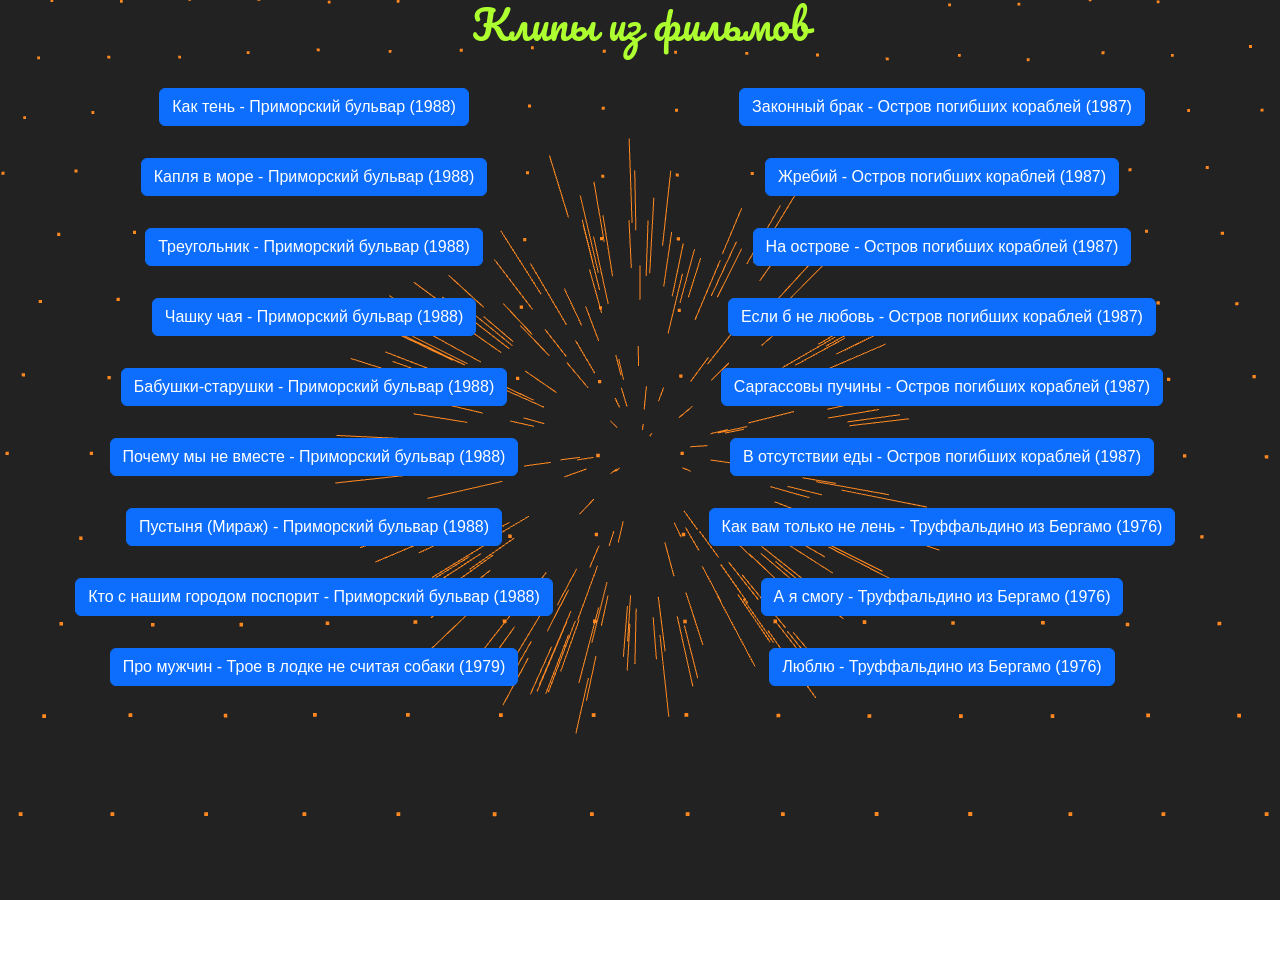
<file: videorus3/videorus3.html>
<!DOCTYPE html>
<html lang="en">
<head>
<meta charset="UTF-8">
<meta name="viewport" content="width=device-width, initial-scale=1.0">
    <title>Видеоклипы 3</title>
<link rel="stylesheet" href="https://cdn.jsdelivr.net/npm/bootstrap@5.3.3/dist/css/bootstrap.min.css" 
integrity="sha384-QWTKZyjpPEjISv5WaRU9OFeRpok6YctnYmDr5pNlyT2bRjXh0JMhjY6hW+ALEwIH" crossorigin="anonymous">
<link rel="stylesheet" href="videorus3.css" />
    <link rel="icon" type="Images/x-icon" href="../atsicon.ico"/>
</head>
<body>
    <div id="element"> </div>

<h1>Клипы из фильмов</h1>
<div class="container-fluid text-center">
    <div class="row">
        <div class="col-6">

<a href="https://cloud.mail.ru/public/mTNU/pXsxUE6uR" target="_blank">
<button class="btn btn-primary">Как тень - Приморский бульвар (1988)</button></a><br>

<a href="https://cloud.mail.ru/public/Uvvz/AehYBdSgF" target="_blank">
<button class="btn btn-primary">Капля в море - Приморский бульвар (1988)</button></a><br>
    
<a href="https://cloud.mail.ru/public/Ypvz/PWtRH1dGR" target="_blank">
<button class="btn btn-primary">Треугольник - Приморский бульвар (1988)</button></a><br>
    
<a href="https://cloud.mail.ru/public/hUtf/uqNnvAVsc" target="_blank">
<button class="btn btn-primary">Чашку чая - Приморский бульвар (1988)</button></a><br>
    
<a href="https://cloud.mail.ru/public/Vomi/6KcwJKvAt" target="_blank">
<button class="btn btn-primary">Бабушки-старушки - Приморский бульвар (1988)</button></a><br>
    
<a href="https://cloud.mail.ru/public/gaHb/hfvWV7y8R" target="_blank">
<button class="btn btn-primary">Почему мы не вместе - Приморский бульвар (1988)</button></a><br>

<a href="https://cloud.mail.ru/public/ZXAx/bzLyzJuAJ" target="_blank">
<button class="btn btn-primary">Пустыня (Мираж) - Приморский бульвар (1988)</button></a><br>

<a href="https://cloud.mail.ru/public/vGes/miqNzqPbQ" target="_blank">
<button class="btn btn-primary">Кто с нашим городом поспорит - Приморский бульвар (1988)</button></a><br>

<a href="https://cloud.mail.ru/public/JVPR/era4Lj1VL" target="_blank">
<button class="btn btn-primary">Про мужчин - Трое в лодке не считая собаки (1979)</button></a><br>

</div>  
<div class="col-6">

<a href="https://cloud.mail.ru/public/VD4B/8bG69P5zH" target="_blank">
<button class="btn btn-primary">Законный брак - Остров погибших кораблей (1987)</button></a><br>

<a href="https://cloud.mail.ru/public/3V6a/PuBSNaa5o" target="_blank">
<button class="btn btn-primary">Жребий - Остров погибших кораблей (1987)</button></a><br>

<a href="https://cloud.mail.ru/public/hCHQ/gzsVJBVRD" target="_blank">
<button class="btn btn-primary">На острове - Остров погибших кораблей (1987)</button></a><br>

<a href="https://cloud.mail.ru/public/x5LQ/4jZ5QTuFE" target="_blank">
<button class="btn btn-primary">Если б не любовь - Остров погибших кораблей (1987)</button></a><br>

<a href="https://cloud.mail.ru/public/NCEf/aKRTdZaC8" target="_blank">
<button class="btn btn-primary">Саргассовы пучины - Остров погибших кораблей (1987)</button></a><br>

<a href="https://cloud.mail.ru/public/ak1h/UkjBijVud" target="_blank">
<button class="btn btn-primary">В отсутствии еды - Остров погибших кораблей (1987)</button></a><br>
    
<a href="https://cloud.mail.ru/public/G8th/FoK1T2i7U" target="_blank">
<button class="btn btn-primary">Как вам только не лень - Труффальдино из Бергамо (1976)</button></a><br>

<a href="https://cloud.mail.ru/public/Tf3W/YEDnLT8Pv" target="_blank">
<button class="btn btn-primary">А я смогу - Труффальдино из Бергамо (1976)</button></a><br>

<a href="https://cloud.mail.ru/public/vv7M/m7UWqDYjD" target="_blank">
<button class="btn btn-primary">Люблю - Труффальдино из Бергамо (1976)</button></a><br>
    
</div></div></div>

<script src="three.min.js"></script>
<script src="vanta.dots.min.js"></script>

<script>
VANTA.DOTS({
  el: "#element",
  mouseControls: true,
  touchControls: true,
  gyroControls: false,
  minHeight: 200.00,
  minWidth: 200.00,
  scale: 1.00,
  scaleMobile: 1.00
})
</script>

<script src="https://cdn.jsdelivr.net/npm/bootstrap@5.3.3/dist/js/bootstrap.min.js"></script>
</body>
</html>
</file>
<file: videorus3/videorus3.css>
/* @import url("https://fonts.googleapis.com/css?family=Lato:300,400,700,900"); */
@import url("https://fonts.googleapis.com/css?family=Pacifico");

*{margin: 0; padding: 0; scrollbar-width: none;}
body {overflow: hidden;
font-family: "Lato", Helvetica, Arial;
font-size: 16px;
}
div {  width: 100%; height: 100vh;  } 
#element{position: absolute; z-index: -1;}

h1{ text-align: center;
color: greenyellow;
font-family: "Pacifico";
}
button{
margin-top: 2rem;
}
</file>
